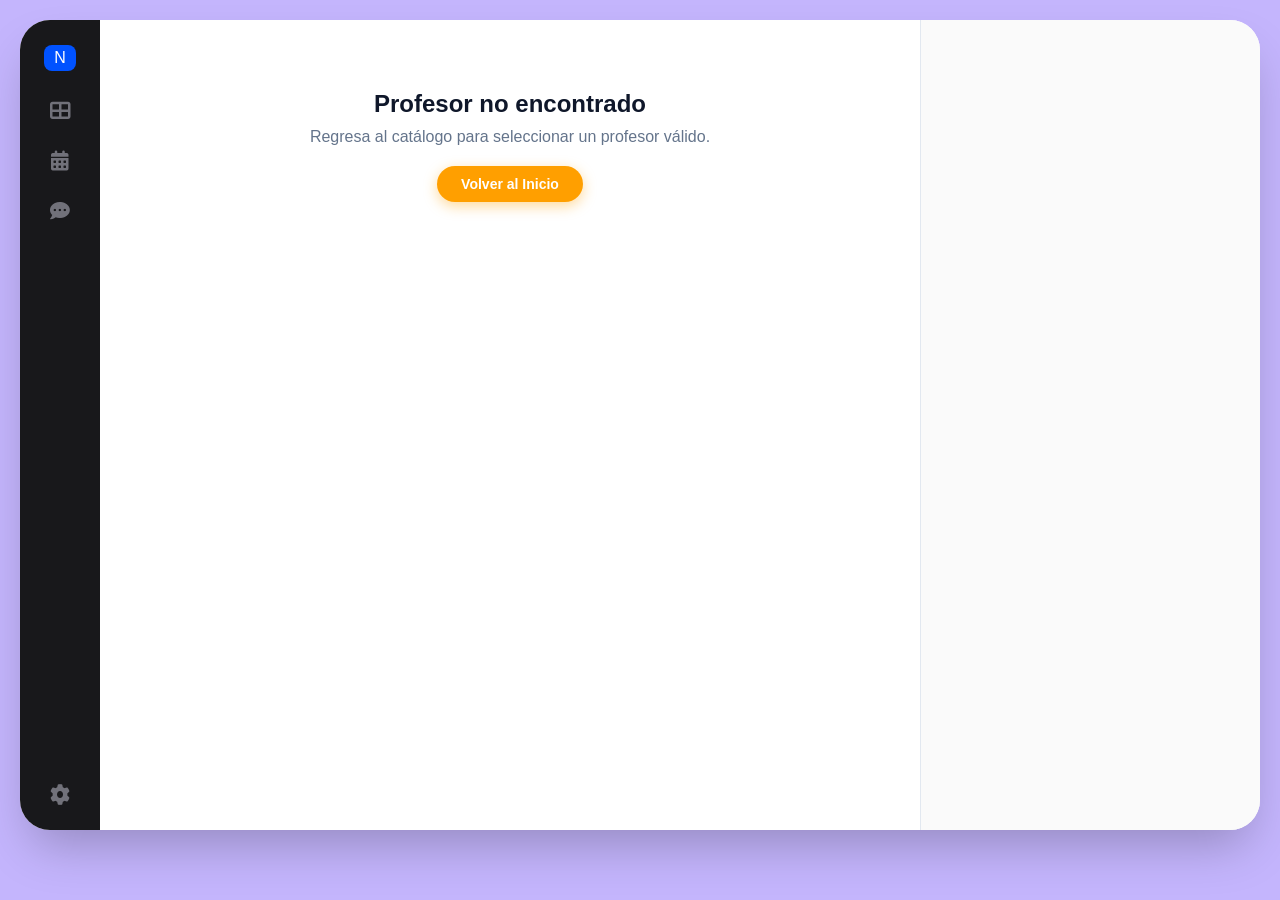
<file: perfil.html>
<!DOCTYPE html>
<html lang="es">
<head>
  <meta charset="UTF-8">
  <meta name="viewport" content="width=device-width, initial-scale=1.0">
  <title>Perfil del Profesor - NEXORA</title>
  <link rel="stylesheet" href="https://cdnjs.cloudflare.com/ajax/libs/font-awesome/6.0.0/css/all.min.css">
  <link rel="stylesheet" href="style/style.css">
</head>
<body class="app-dashboard-wrapper">

  <div class="dashboard-card">
    
    <!-- SIDEBAR / BARRA LATERAL IZQUIERDA OSCURA -->
    <aside class="sidebar-dark">
      <a href="index.html" class="logo-badge" style="text-decoration:none;">N</a>
      <i class="fas fa-th-large sidebar-icon" onclick="window.location.href='index.html'" title="Inicio / Catálogo"></i>
      <i class="fas fa-calendar-alt sidebar-icon" onclick="window.location.href='panel.html'" title="Mis Clases"></i>
      <i class="fas fa-comment-dots sidebar-icon" title="Mensajes"></i>
      <i class="fas fa-cog sidebar-icon" style="margin-top:auto;" title="Ajustes"></i>
    </aside>

    <!-- SECCIÓN CENTRAL: DETALLES DEL PROFESOR Y HORARIOS -->
    <main class="profile-main-content" id="profileMain">
      <!-- Se llena dinámicamente con js/perfil.js -->
    </main>

    <!-- COLUMNA DERECHA: ACCIÓN DE RESERVA, PRECIO Y REVIEWS -->
    <aside class="right-action-sidebar" id="profileRightSidebar">
      <!-- Se llena dinámicamente con js/perfil.js -->
    </aside>

  </div>

  <script src="js/data.js"></script>
  <script src="js/perfil.js"></script>
</body>
</html>
</file>
<file: style/style.css>
:root {
  --azul-primary: #0052FF;
  --azul-dark: #1E293B;
  --naranja-accent: #FF9F00;
  --morado-accent: #9066FE;
  --verde-accent: #22C55E;
  --fondo-app: #F8FAFC;
  --sidebar-dark: #18181B;
  --blanco: #FFFFFF;
  --texto-oscuro: #0F172A;
  --texto-mutado: #64748B;
  --border-light: #E2E8F0;
}

* {
  margin: 0;
  padding: 0;
  box-sizing: border-box;
  font-family: 'Plus Jakarta Sans', 'Segoe UI', sans-serif;
}

body {
  background-color: var(--fondo-app);
  color: var(--texto-oscuro);
}

/* TOP BANNER ALERTA */
.top-alert-bar {
  background: #FFC72C;
  color: #000;
  text-align: center;
  padding: 8px 15px;
  font-size: 13px;
  font-weight: 700;
}

/* NAVBAR MODERNA */
.navbar {
  background: var(--blanco);
  padding: 16px 50px;
  display: flex;
  justify-content: space-between;
  align-items: center;
  border-bottom: 1px solid var(--border-light);
  position: sticky;
  top: 0;
  z-index: 100;
}

.logo-container {
  display: flex;
  align-items: center;
  gap: 10px;
  font-weight: 800;
  font-size: 22px;
  color: var(--texto-oscuro);
  text-decoration: none;
}

.logo-badge {
  background: var(--azul-primary);
  color: white;
  padding: 4px 10px;
  border-radius: 8px;
  font-size: 16px;
}

.nav-links {
  display: flex;
  gap: 25px;
  list-style: none;
}

.nav-links a {
  text-decoration: none;
  color: var(--texto-mutado);
  font-weight: 600;
  font-size: 14px;
}

/* BOTONES */
.btn {
  padding: 10px 24px;
  border-radius: 50px;
  font-weight: 700;
  font-size: 14px;
  cursor: pointer;
  border: none;
  text-decoration: none;
  transition: all 0.2s;
  display: inline-block;
  text-align: center;
}

.btn-primary {
  background: var(--azul-primary);
  color: white;
}

.btn-outline {
  border: 1.5px solid var(--azul-primary);
  color: var(--azul-primary);
  background: transparent;
}

.btn-outline:hover {
  background: var(--azul-primary);
  color: white;
}

.btn-orange {
  background: var(--naranja-accent);
  color: white;
  box-shadow: 0 4px 14px rgba(255, 159, 0, 0.4);
}

.btn-purple {
  background: var(--morado-accent);
  color: white;
  width: 100%;
}

/* HERO SECTION CON MOSAICO */
.hero-saas {
  max-width: 1200px;
  margin: 40px auto;
  display: grid;
  grid-template-columns: 1fr 1fr;
  gap: 40px;
  align-items: center;
  padding: 0 20px;
}

.hero-title {
  font-size: 48px;
  font-weight: 900;
  line-height: 1.15;
  margin-bottom: 15px;
}

.hero-subtitle {
  color: var(--texto-mutado);
  font-size: 16px;
  margin-bottom: 25px;
}

.hero-mosaic {
  display: grid;
  grid-template-columns: 1fr 1fr;
  gap: 15px;
}

.mosaic-card {
  height: 160px;
  border-radius: 24px;
  overflow: hidden;
  position: relative;
}

.mosaic-card img {
  width: 100%;
  height: 100%;
  object-fit: cover;
}

.mosaic-1 { background: #E0F2FE; }
.mosaic-2 { background: #FEF08A; }
.mosaic-3 { background: #FDE68A; }
.mosaic-4 { background: #DDD6FE; }

/* BARRA DE BÚSQUEDA Y FILTROS */
.search-bar-advanced {
  background: var(--blanco);
  padding: 12px;
  border-radius: 20px;
  display: flex;
  flex-wrap: wrap;
  gap: 12px;
  box-shadow: 0 8px 25px rgba(0, 82, 255, 0.08);
  border: 1px solid var(--border-light);
  margin-top: 15px;
}

.filter-input {
  flex: 1;
  min-width: 180px;
  padding: 10px 14px;
  border: 1px solid var(--border-light);
  border-radius: 12px;
  outline: none;
  font-size: 14px;
  background-color: #F8FAFC;
}

/* BANNER DE ESTADÍSTICAS AZUL */
.stats-banner {
  background: var(--azul-primary);
  color: white;
  padding: 35px 20px;
  margin: 50px 0;
}

.stats-grid {
  max-width: 1100px;
  margin: 0 auto;
  display: grid;
  grid-template-columns: repeat(4, 1fr);
  text-align: center;
}

.stat-val {
  font-size: 32px;
  font-weight: 900;
}

.stat-lbl {
  font-size: 13px;
  opacity: 0.85;
}

/* CARDS DE PROFESORES */
.teachers-section {
  max-width: 1200px;
  margin: 40px auto;
  padding: 0 20px;
}

.teachers-grid {
  display: grid;
  grid-template-columns: repeat(auto-fill, minmax(300px, 1fr));
  gap: 24px;
}

.teacher-card {
  background: var(--blanco);
  border-radius: 20px;
  overflow: hidden;
  border: 1px solid var(--border-light);
  box-shadow: 0 4px 15px rgba(0,0,0,0.03);
  transition: transform 0.2s ease, box-shadow 0.2s ease;
}

.teacher-card:hover {
  transform: translateY(-4px);
  box-shadow: 0 12px 25px rgba(0, 82, 255, 0.1);
}

.teacher-image-wrapper {
  position: relative;
  height: 220px;
}

.teacher-img {
  width: 100%;
  height: 100%;
  object-fit: cover;
}

.teacher-overlay-info {
  position: absolute;
  bottom: 0;
  left: 0;
  right: 0;
  padding: 15px;
  background: linear-gradient(180deg, transparent 0%, rgba(0, 0, 0, 0.8) 100%);
  color: var(--blanco);
}

.teacher-card-body {
  padding: 16px;
  display: flex;
  flex-direction: column;
  gap: 8px;
}

.badge-modality {
  background: #E0F2FE;
  color: #0369A1;
  padding: 4px 10px;
  border-radius: 8px;
  font-size: 12px;
  font-weight: 700;
  display: inline-block;
  width: fit-content;
}

.price-tag {
  font-size: 18px;
  font-weight: 800;
  color: var(--azul-primary);
}

/* MODAL DE AUTENTICACIÓN Y ROLES ESTILO APP (SECCIÓN NUEVA Y CORREGIDA) */
.modal-overlay {
  position: fixed;
  top: 0; left: 0; width: 100%; height: 100%;
  background: rgba(15, 23, 42, 0.6);
  display: flex;
  align-items: center;
  justify-content: center;
  opacity: 0;
  pointer-events: none;
  transition: opacity 0.3s ease;
  z-index: 1000;
}

.modal-overlay.active {
  opacity: 1;
  pointer-events: all;
}

.close-btn {
  position: absolute;
  top: 15px; right: 20px;
  border: none; background: none;
  font-size: 24px; cursor: pointer; color: var(--texto-mutado);
}

.auth-card-app {
  background: #FFFFFF;
  border-radius: 32px;
  padding: 40px 30px 30px;
  width: 90%;
  max-width: 360px;
  box-shadow: 0 20px 50px rgba(0, 0, 0, 0.15);
  text-align: center;
  position: relative;
}

.auth-title {
  font-size: 22px;
  font-weight: 800;
  color: #1E293B;
  margin-bottom: 25px;
}

/* TARJETAS CUADRADAS DE ROLES (STUDENT / TEACHER) */
.role-cards-stack {
  display: flex;
  flex-direction: column;
  gap: 20px;
  align-items: center;
  margin-bottom: 10px;
}

.role-square-card {
  background: #FFFFFF;
  border-radius: 24px;
  width: 150px;
  height: 140px;
  display: flex;
  flex-direction: column;
  align-items: center;
  justify-content: center;
  gap: 12px;
  cursor: pointer;
  box-shadow: 0 10px 25px rgba(0, 0, 0, 0.06);
  border: 1px solid #F1F5F9;
  transition: all 0.25s ease;
}

.role-square-card:hover {
  transform: translateY(-4px);
  box-shadow: 0 15px 30px rgba(255, 159, 0, 0.18);
  border-color: #FED7AA;
}

.role-square-card strong {
  font-size: 15px;
  color: #334155;
  font-weight: 700;
}

/* CÍRCULOS DE AVATAR EN ROLES Y FORMULARIO */
.role-avatar-circle {
  width: 70px;
  height: 70px;
  border-radius: 50%;
  display: flex;
  align-items: center;
  justify-content: center;
}

.bg-yellow { background-color: #FFDE00; }
.bg-green  { background-color: #8CE082; }

.role-emoji {
  font-size: 34px;
}

.auth-header-avatar {
  display: flex;
  justify-content: center;
  margin-bottom: 15px;
}

/* CAMPOS CON LÍNEA INFERIOR */
.app-line-form {
  display: flex;
  flex-direction: column;
  gap: 20px;
  margin-top: 20px;
}

.input-line-group {
  position: relative;
  display: flex;
  align-items: center;
}

.input-line-group input {
  width: 100%;
  border: none;
  border-bottom: 1.5px solid #CBD5E1;
  padding: 8px 30px 8px 4px;
  font-size: 14px;
  outline: none;
  background: transparent;
  transition: border-color 0.2s;
}

.input-line-group input:focus {
  border-bottom-color: #FF9F00;
}

.toggle-pwd {
  position: absolute;
  right: 6px;
  color: #94A3B8;
  cursor: pointer;
  font-size: 14px;
}

/* BOTÓN REDONDEADO DE LOGIN Y CAMBIO DE VISTA */
.btn-pill-app {
  border-radius: 50px;
  padding: 12px;
  font-size: 15px;
  font-weight: 700;
  margin-top: 10px;
  box-shadow: 0 6px 18px rgba(255, 159, 0, 0.35);
}

.auth-footer-switch {
  margin-top: 25px;
  font-size: 13px;
  color: #64748B;
}

.btn-link-orange {
  background: none;
  border: none;
  color: #FF9F00;
  font-weight: 700;
  cursor: pointer;
  font-size: 13px;
  margin-top: 2px;
}

/* LAYOUT DASHBOARD DE PERFIL Y PANEL */
.app-dashboard-wrapper {
  background: #C4B5FD;
  padding: 20px;
  min-height: 100vh;
}

.dashboard-card {
  background: var(--blanco);
  border-radius: 30px;
  display: grid;
  grid-template-columns: 80px 1fr 340px;
  min-height: 90vh;
  overflow: hidden;
  box-shadow: 0 25px 50px -12px rgba(0, 0, 0, 0.25);
}

/* SIDEBAR OSCURA IZQUIERDA */
.sidebar-dark {
  background: var(--sidebar-dark);
  display: flex;
  flex-direction: column;
  align-items: center;
  padding: 25px 0;
  gap: 30px;
  color: white;
}

.sidebar-icon {
  font-size: 20px;
  color: #71717A;
  cursor: pointer;
}

.sidebar-icon.active {
  color: white;
}

/* SECCIÓN PRINCIPAL PERFIL */
.profile-main-content {
  padding: 30px;
  overflow-y: auto;
}

.tag-pill {
  background: #27272A;
  color: white;
  padding: 6px 14px;
  border-radius: 20px;
  font-size: 12px;
  font-weight: 600;
  display: inline-block;
  margin: 4px;
}

/* CUADRÍCULA SELECCIÓN HORARIOS (SCHEDULE GRID) */
.schedule-picker {
  background: #FAF5FF;
  border-radius: 20px;
  padding: 20px;
  margin-top: 20px;
}

.time-slots-grid {
  display: grid;
  grid-template-columns: repeat(auto-fill, minmax(90px, 1fr));
  gap: 10px;
  margin-top: 15px;
}

.time-slot-btn {
  background: white;
  border: 1px solid var(--border-light);
  padding: 12px;
  border-radius: 12px;
  font-weight: 700;
  font-size: 13px;
  cursor: pointer;
  text-align: center;
}

.time-slot-btn.active {
  background: var(--morado-accent);
  color: white;
  border-color: var(--morado-accent);
}

/* COLUMNA DERECHA ACCIÓN & REVIEWS */
.right-action-sidebar {
  border-left: 1px solid var(--border-light);
  padding: 25px;
  background: #FAFAFA;
}

.video-preview-box {
  width: 100%;
  height: 180px;
  border-radius: 20px;
  overflow: hidden;
  position: relative;
  margin-bottom: 15px;
}

.video-preview-box img {
  width: 100%;
  height: 100%;
  object-fit: cover;
}
/* FORZAR VISIBILIDAD DEL MODAL CUANDO TIENE LA CLASE ACTIVE */
.modal-overlay {
  position: fixed;
  top: 0;
  left: 0;
  width: 100vw;
  height: 100vh;
  background: rgba(15, 23, 42, 0.6);
  display: none;
  align-items: center;
  justify-content: center;
  z-index: 9999;
}

.modal-overlay.active {
  display: flex !important;
  opacity: 1 !important;
  pointer-events: all !important;
}
</file>
